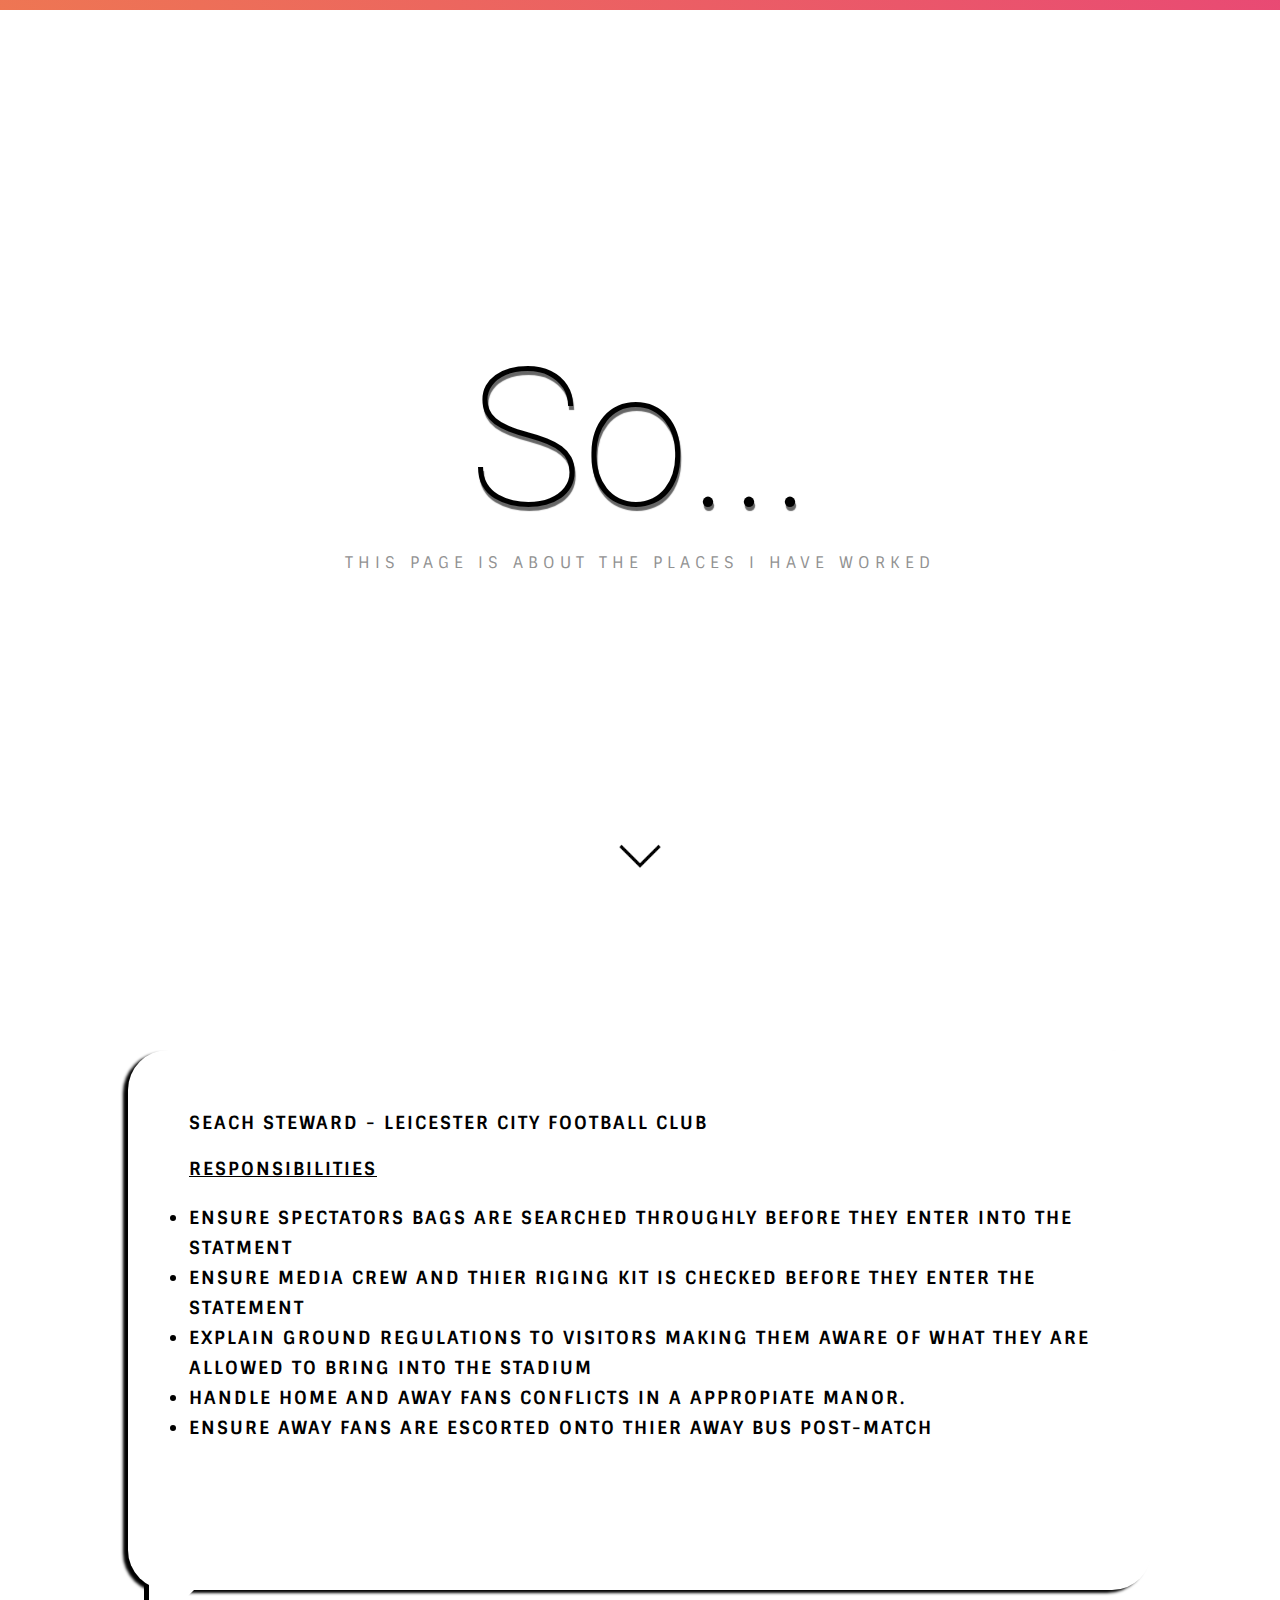
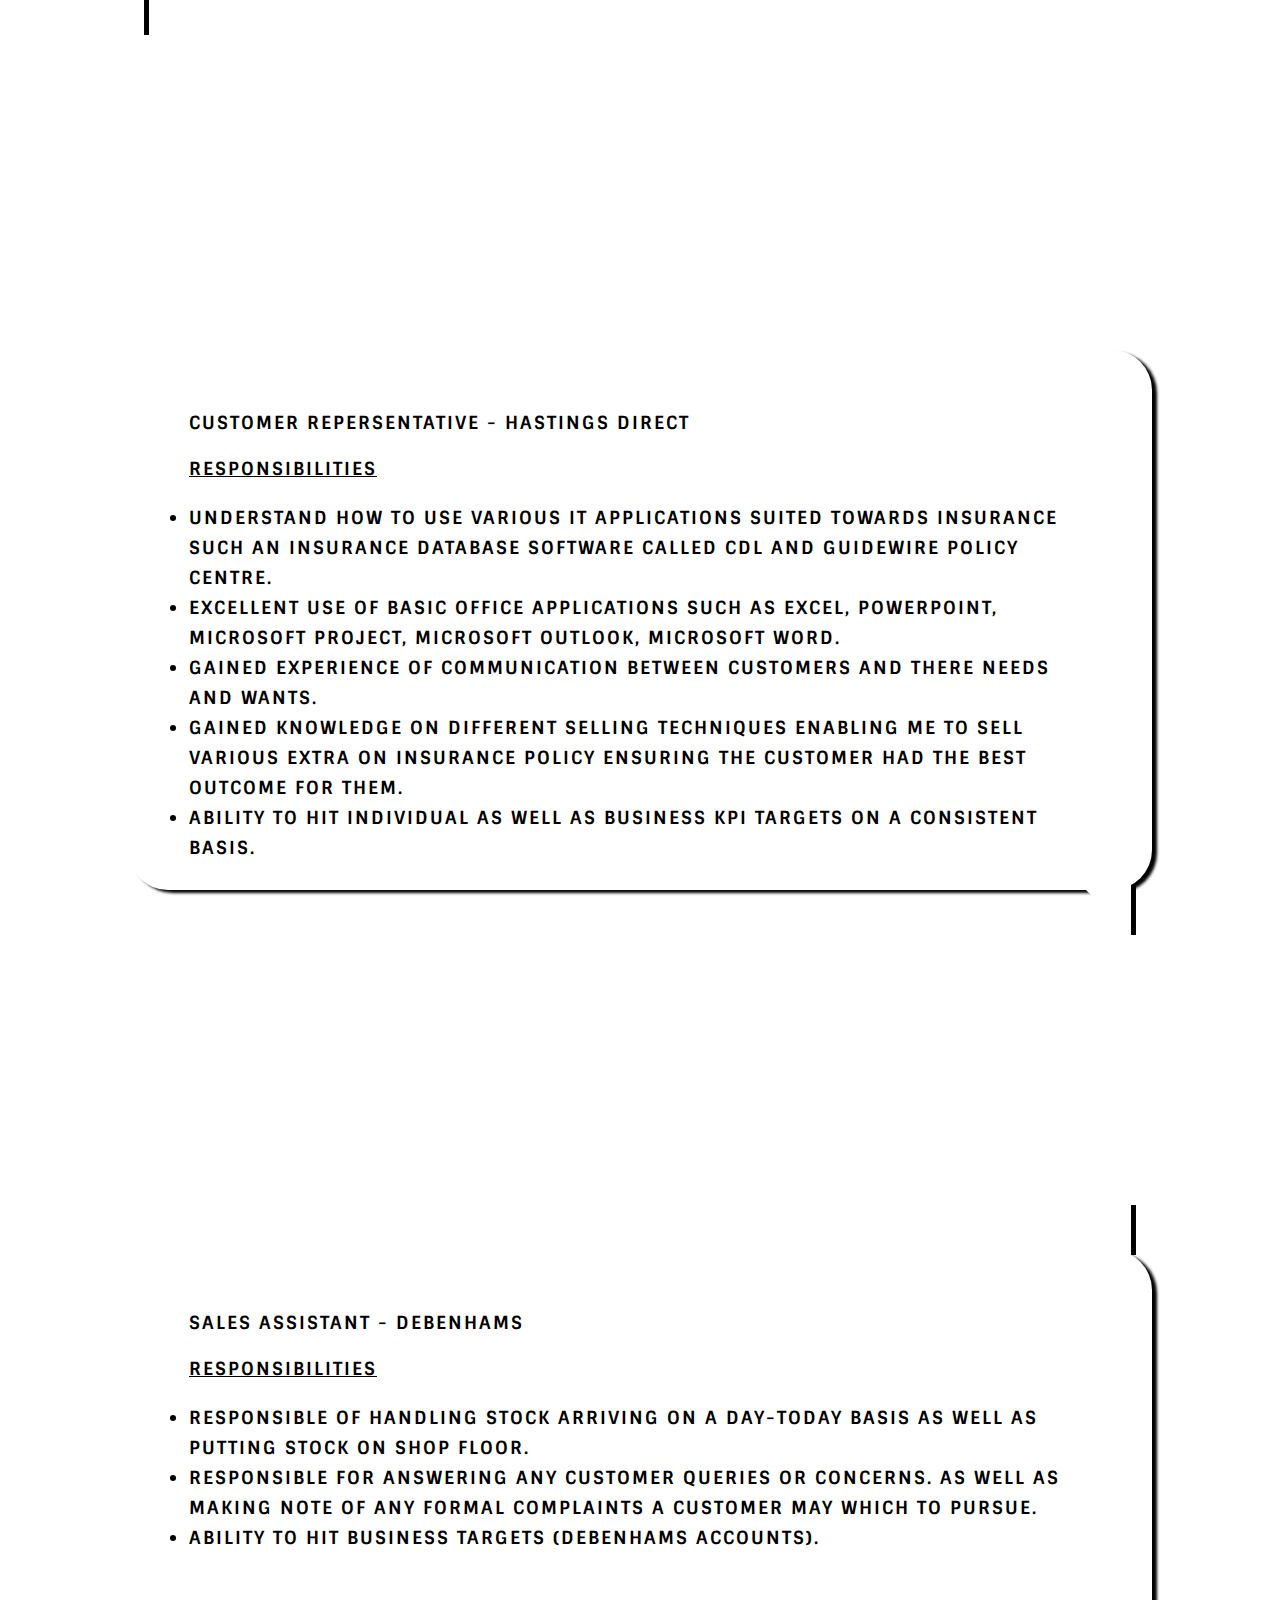
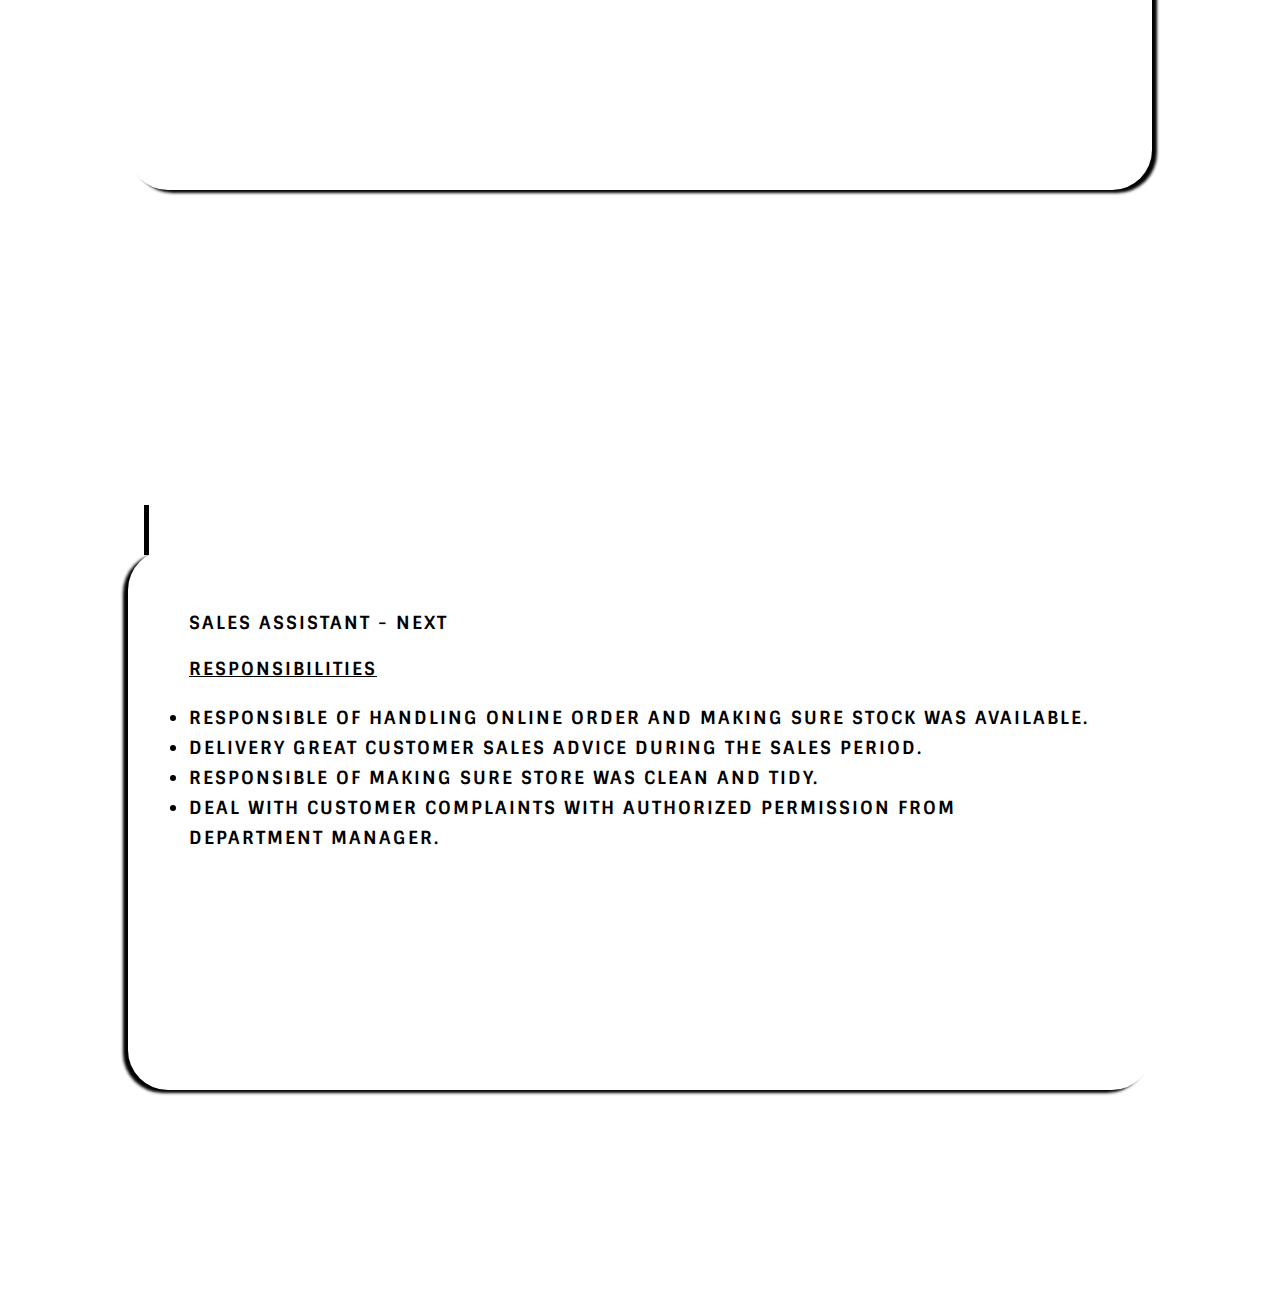
<file: work.html>
<!DOCTYPE html>
<html lang="en">
<head>
  <title>Work</title>
  <meta name="viewport" content="width=device-width, initial-scale=1.0">
  <link rel="shortcut icon" href="images/favicon/favicon.ico">
  <link rel="stylesheet" type="text/css" href="css/work.css">
  <link rel="stylesheet" type = "text/css" href = "css/animations.css">
  <link rel="stylesheet" href="https://cdnjs.cloudflare.com/ajax/libs/font-awesome/4.7.0/css/font-awesome.min.css">
  <script async src="https://platform.twitter.com/widgets.js" charset="utf-8"></script>
</head>
<body>
  <!--
  Mobile HTML Markup all here. ID and Class names have symantic menaing.
-->
<div class="mobile-wrapper">
  <div class="mobile-hero-section">
    <div class="mobile-top-color-bar">
    </div>
    <div class="mobile-back-prompt">
      <img id="backbutton-black-up" src="images/floating-mobile-chevron-black.png" alt="backbutton" height="25" width="25">
    </div>
    <div class="mobile-hero-text">
      <h1 id="mobile-hero-maintext"> So... </h1>
      <p id="mobile-hero-subtext">This page is about the places I have worked</p>
    </div>
    <div class="mobile-scroll-prompt">
      <img id="chevron-mobile-icon" src="images/floating-mobile-chevron-black.png" alt="chevron-mobile-icon" height="25" width="25">
    </div>
    <button id="mobile-top-button">
      <img src="images/topicon.png" alt="topbutton" height="28" width="28" >
    </button>
  </div>
  <!--
  Mobile individual sections start here
-->
<section class="mobile-section-one" id="mobile-1">
  <div class="card">
    <img src="images/LCFC.png" alt="LCFC" height="150" width="150">
    <p>Search Steward <br>2017</p>
  </div>
</section>
<section class="mobile-section-two">
  <div class="card2">
    <img src="images/hastingsdirect.png" alt="Hastings Direct">
    <p>Customer Repersentative <br>2016 - 2017</p>
  </div>
</section>
<section class="mobile-section-three">
  <div class="card3">
    <img src="images/debenhams.png" alt="Debenhams" height="150" width="300">
    <p> Sales Assistant <br>2014 - 2016</p>
  </div>
</section>
<section class="mobile-section-four">
  <div class="card4">
    <img src="images/next.png" alt="Next" height="100" width="300">
    <p>Sales Assistant <br>2014</p>
  </div>
</section>
<!--
Single footer for mobile only viewing it provides a link to my non-editable CV
-->
<footer class="mobile-only-footer">
  <p>full cv please click <a href="documents/furqanagwan.docx">here</a>
  </p>
</footer>
</div>
<!--
Desktop HTML Markup all here. ID and Class names have symantic menaing.
Beacuse of parallax back feature desktop has its on markup but still mobile first visually
-->
<div class="desktop-wrapper">
  <div class="desktop-hero-section">
    <div class="desktop-top-color-bar">
    </div>
    <div class="desktop-back-prompt">
    </div>
    <div class="desktop-hero-text">
      <h1 id="hero-maintext"> So... </h1>
      <p id="hero-subtext">This page is about the places I have worked</p>
    </div>
    <div class="desktop-scroll-prompt">
      <img id="chevron-desktop-icon" src="images/floating-mobile-chevron-black.png" alt="chevron-mobile-icon" height="50" width="50">
    </div>
  </div>
  <!--
  Desktop individual sections start here
-->
<section class="desktop-section-one" id="desktop-section-one">
  <div class="desktop-speach-one">
    <div class="desktop-speach-one-content">
    <p>
      Seach Steward - Leicester City Football Club
    </p>
    <br>
      <h2>Responsibilities</h2>
    <br>
    <ul>
      <li> Ensure spectators bags are searched throughly before they enter into the statment</li>
      <li> Ensure media crew and thier riging kit is checked before they enter the statement</li>
      <li> Explain ground regulations to visitors making them aware of what they are allowed to bring into the stadium</li>
      <li> Handle home and away fans conflicts in a appropiate manor.</li>
      <li> Ensure away fans are escorted onto thier away bus post-match</li>
    </ul>
    </div>
  </div>
</section>
<section class="desktop-section-two">
  <div class="desktop-speach-two">
    <div class="desktop-speach-two-content">
    <p>
      Customer Repersentative - Hastings Direct
    </p>
    <br>
      <h2> Responsibilities </h2>
      <br>
      <ul>
        <li>Understand how to use various IT applications suited towards Insurance such an Insurance database software called CDL and Guidewire Policy Centre.</li>
        <li>Excellent use of basic office applications such as Excel, PowerPoint, Microsoft project, Microsoft outlook, Microsoft word.</li>
        <li>Gained experience of communication between customers and there needs and wants.</li>
        <li>Gained knowledge on different selling techniques enabling me to sell various extra on Insurance Policy ensuring the customer had the best outcome for them.</li>
        <li>Ability to hit individual as well as business KPI targets on a consistent basis.</li>
      </ul>
    </div>
  </div>
</section>
<section class="desktop-section-three">
  <div class="desktop-speach-three">
    <div class="desktop-speach-three-content">
    <p>
      Sales Assistant - Debenhams
    </p>
    <br>
      <h2>Responsibilities</h2>
      <br>
      <ul>
        <li>Responsible of handling stock arriving on a day-today basis as well as putting stock on shop floor.
        </li>
        <li> Responsible for answering any customer queries or concerns. As well as making note of any formal complaints a customer may which to pursue.
        </li>
        <li>Ability to hit business targets (Debenhams Accounts).
        </li>
      </ul>
    </div>
  </div>
</section>
<section class="desktop-section-four">
  <div class="desktop-speach-four">
    <div class="desktop-speach-four-content">
    <p>
      Sales Assistant - Next
    </p>
    <br>
      <h2>Responsibilities</h2>
      <br>
      <ul>
        <li>Responsible of handling online order and making sure stock was available. </li>
        <li>Delivery great customer sales advice during the sales period.</li>
        <li>Responsible of making sure store was clean and tidy.</li>
        <li>Deal with customer complaints with authorized permission from department manager.</li>
      </ul>
    </div>
  </div>
</section>
</div>
<script src="JavaScript/work.js"></script>
</body>
</html>
</file>
<file: css/work.css>
/*Google Fonts Import*/
@import url('https://fonts.googleapis.com/css?family=Roboto|Sintony');
/* Default CCS rule is mobile first so no rule block needed,
further designs are defined below for desktop expansion */
*, *:before, *:after {
  outline: none;
  box-sizing: border-box;
  box-shadow: none;
}
html,body{
  height: 100%;
  width: 100%;
  margin: 0%;
  overflow-y: visible;
  overflow-x: hidden;
  font-family: "Roboto", sans-serif;
}
body{
}
.mobile-wrapper{
  position: absolute;
  height: 100%;
  width: 100%;
}
.mobile-wrapper .mobile-top-color-bar{
  position: relative;
  z-index: auto;
  height: 10px;
  background: linear-gradient(45deg, #EE7752, #E73C7E, #23A6D5, #23D5AB);
  background-size: 400% 400%;
  animation: desktoppreloaderbackground 5s ease infinite;
}
.mobile-wrapper .mobile-hero-section{
  position: relative;
  margin: 0;
  height: 100%;
  background-position: center;
  background-repeat: no-repeat;
  background-size: cover;
  position: relative;
}
.mobile-wrapper .mobile-hero-section .mobile-back-prompt{
  position: absolute;
  display: initial;
  margin: 0;
  left: 50%;
  top: 5%;
  transform: translate(-50%, -50%);
  text-align: center;
}
.mobile-wrapper .mobile-hero-section .mobile-back-prompt img{
  transform: rotate(180deg);
}
.mobile-wrapper .mobile-hero-section .mobile-hero-text{
  text-align: center;
  position: absolute;
  top: 50%;
  left: 50%;
  transform: translate(-50%, -50%);
  color: black;
  z-index: 1;
  font-size: 18vw;
  letter-spacing: -2px;
  text-shadow: 1px 2px 1px rgba(0, 0, 0, .6);
  font-weight: 800;
}

.mobile-wrapper .mobile-hero-section .mobile-scroll-prompt{
  position: absolute;
  top: 95%;
  left: 50%;
  transform: translate(-50%, -50%);
  text-align: center;
}
.mobile-wrapper .mobile-hero-section .mobile-scroll-prompt img{
  cursor: pointer;
  animation: pulseicon 2s infinite;
}
.mobile-wrapper .mobile-hero-section .mobile-hero-text{
  overflow: hidden;
  position: absolute;
  text-align: center;
  top: 50%;
  left: 50%;
  min-width: 100%;
  transform: translate(-50%, -50%);
}
.mobile-wrapper .mobile-hero-section .mobile-hero-text h1 {
  top: 50%;
  left: 50%;
  display: block;
  font-weight: 100;
  font-size: 15vw;
  text-shadow: 1px 4px 1px rgba(0, 0, 0, .6);
}
.mobile-wrapper .mobile-hero-section .mobile-hero-text p{
  letter-spacing: 5px;
  font-size: 15px;
  font-family: 'Sintony', sans-serif !important;
  text-transform: uppercase;
  color: #929292;
  text-shadow: 0px 0px 0px rgba(0, 0, 0, 1);
}
.mobile-wrapper .mobile-hero-section #mobile-top-button{
  text-align: center;
  height: 31px;
  width: 31px;
  display: none;
  position: fixed;
  bottom: 5px;
  right: 5px;
  z-index: 1;
  border: none;
  outline: none;
  background-color: white;
  color: black;
  cursor: pointer;
  padding: 5px;
  border-radius: 50%;
  animation: fadeInRight 1.5s ,desktopgradient 5s infinite;
  background: linear-gradient(45deg, #EE7752, #E73C7E, #23A6D5, #23D5AB);
  background-size: 200% 200%;
}
.mobile-wrapper .mobile-hero-section #mobile-top-button img{
  position: absolute;
  top: 50%;
  left: 50%;
  z-index: 1;
  transform: translate(-50%, -50%);
  width: auto;
}
.mobile-section-one{
  margin:0;
  z-index: 0;
  height: 100%;
  background-image: url("../images/san-fran-mobile-bg.png");
  background-position: center;
  background-repeat: no-repeat;
  background-size: cover;
  position: relative;
}
.mobile-section-one .card{
  position: absolute;
  margin: 0;
  top: 50%;
  left: 50%;
  width: 100%;
  transform: translate(-50%, -50%);
  text-align: center;
}
.mobile-section-one .card p{
  margin: 0;
  font-family: 'Sintony', sans-serif !important;
  text-transform: uppercase;
  font-size: 3vw;
  font-size: 3vh;
  word-wrap: break-word;
  color: white;
  letter-spacing: 2px;
  text-shadow: 1px 2px 1px rgba(0, 0, 0, .6);
}
.mobile-section-two{
  margin:0;
  z-index: 0;
  height: 100%;
  max-width: 100%;
  background-image: url("../images/seattle-mobile-bg.png");
  background-position: center;
  background-repeat: no-repeat;
  background-size: cover;
  position: relative;
}
.mobile-section-two .card2{
  position: absolute;
  margin: 0;
  top: 50%;
  left: 50%;
  max-width: 100%;
  transform: translate(-50%, -50%);
  text-align: center;
}
.mobile-section-two .card2 p{
  margin: 0;
  letter-spacing: 2px;
  font-family: 'Sintony', sans-serif !important;
  text-transform: uppercase;
  font-size: 3vw;
  font-size: 3vh;
  word-wrap: break-word;
  color: white;
  text-shadow: 1px 2px 1px rgba(0, 0, 0, .6);
}
.mobile-section-three{
  margin:0;
  z-index: 0;
  height: 100%;
  max-width: 100%;
  background-image: url("../images/los-angeles-mobile-bg.png");
  background-position: center;
  background-repeat: no-repeat;
  background-size: cover;
  position: relative;
}
.mobile-section-three .card3{
  position: absolute;
  margin: 0;
  top: 50%;
  left: 50%;
  max-width: 100%;
  transform: translate(-50%, -50%);
  text-align: center;
}
.mobile-section-three .card3 p{
  margin: 0;
  letter-spacing: 2px;
  font-family: 'Sintony', sans-serif !important;
  text-transform: uppercase;
  font-size: 3vw;
  font-size: 3vh;
  word-wrap: break-word;
  color: white;
  text-shadow: 1px 2px 1px rgba(0, 0, 0, .6);
}
.mobile-section-four{
  margin:0;
  z-index: 0;
  height: 100%;
  max-width: 100%;
  background-image: url("../images/london-mobile-bg.png");
  background-position: center;
  background-repeat: no-repeat;
  background-size: cover;
  position: relative;
}
.mobile-section-four .card4{
  position: absolute;
  margin: 0;
  top: 50%;
  left: 50%;
  max-width: 100%;
  transform: translate(-50%, -50%);
  text-align: center;
}
.mobile-section-four .card4 p{
  margin: 0;
  letter-spacing: 2px;
  font-family: 'Sintony', sans-serif !important;
  text-transform: uppercase;
  font-size: 3vw;
  font-size: 3vh;
  word-wrap: break-word;
  color: white;
  text-shadow: 1px 2px 1px rgba(0, 0, 0, .6);
}
.mobile-social-container{
  max-width: 100%;
  top:10%;
  text-align: center;
  position: relative;
}
.title{
  color: white;
  font-size: 18px;
}
.card img{
  width: auto;
  border-radius: 50%;
}
.mobile-only-footer{
  width: 100%;
  height: 3%;
  background: linear-gradient(45deg, #EE7752, #E73C7E, #23A6D5, #23D5AB);
  background-size: 400% 400%;
  animation: desktopgradient 5s ease infinite;
  text-align: center;
  color: white;
  font-family: 'Sintony', sans-serif !important;
  text-transform: uppercase;
  color: white;
  text-shadow: 0px 0px 0px rgba(0, 0, 0, 1);
  letter-spacing: 2.5px;
}
.mobile-only-footer p{
  margin: 0;
}
.mobile-only-footer p a{
  text-decoration: none;
  color: white;
}
.twitter-follow-button{
  position: absolute;
  display: initial;
}
/* Hiding desktop specific class starts here*/
.desktop-wrapper{
  display: none;
}
/*  (Expansion) Rule block for minimum screen sizes greater than 800px (Desktop)
the following defined rule and styles will kick in*/
@media (min-width: 768px){
  *, *:before, *:after {
    box-sizing: border-box;
    padding: 0;
    margin: 0;
    outline: none;
  }
  html, body {
    height: 100%;
    margin: 0;
    font-family: "Roboto", sans-serif;
  }
  .desktop-wrapper{
    position: absolute;
    height: 100%;
    width: 100%;
    display: initial;
  }
  .desktop-wrapper ul{
    line-height: 30px;
    letter-spacing: 2px;
    font-family: 'Sintony', sans-serif !important;
    text-transform: uppercase;
    font-size: 2vw;
    font-size: 2vh;
    word-wrap: break-word;
  }
  .desktop-wrapper h2{
    line-height: 30px;
    letter-spacing: 2px;
    font-family: 'Sintony', sans-serif !important;
    text-transform: uppercase;
    font-size: 2vw;
    font-size: 2vh;
    word-wrap: break-word;
    text-decoration: underline;
  }
  .desktop-hero-section{
    position: relative;
    height: 100%;
    width: 100%;
    background-attachment: fixed;
    background-repeat: no-repeat;
    background-size: cover;
  }
  .desktop-top-color-bar{
    position: relative;
    z-index: auto;
    height: 10px;
    background: linear-gradient(45deg, #EE7752, #E73C7E, #23A6D5, #23D5AB);
    background-size: 400% 400%;
    animation: desktoppreloaderbackground 5s ease infinite;
  }
  .desktop-hero-text{
    overflow: hidden;
    position: absolute;
    text-align: center;
    top: 50%;
    left: 50%;
    min-width: 100%;
    transform: translate(-50%, -50%);
  }
  .desktop-hero-text h1{
    top: 50%;
    left: 50%;
    display: block;
    font-weight: 100;
    font-size: 15vw;
    text-shadow: 1px 4px 1px rgba(0, 0, 0, .6);
  }
  .desktop-hero-text p{
    letter-spacing: 5px;
    font-family: 'Sintony', sans-serif !important;
    text-transform: uppercase;
    color: #929292;
  }
  .desktop-scroll-prompt{
    position: absolute;
    top: 95%;
    left: 50%;
    transform: translate(-50%, -50%);
  }
  .desktop-scroll-prompt img{
    cursor: pointer;
    animation: pulseicon 2s infinite;
  }
  .desktop-section-one{
    background-image: url("../images/san-fran-mobile-bg.png");
    background-attachment: fixed;
    background-position: center;
    background-repeat: no-repeat;
    background-size: cover;
    height: 100%;
    width: 100%;
  }
  .desktop-section-one .desktop-speach-one{
    position: absolute;
    left: 20px;
    right: 20px;
    color: black;
    font-weight: bold;
    border: 1px dashed white;
    background: #fff;
    box-shadow: -5px 3px 3px black;
    text-align: left;
    width: 80%;
    height: 60%;
    border-radius: 40px;
    padding: 60px;
    margin: 150px auto;
  }
  .desktop-section-one .desktop-speach-one:before {
    position: absolute;
    content: "";
    border: 25px solid;
    border-color: white transparent transparent white;
    box-shadow: -5px 0px 0px 0px black;
    bottom: -46px;
    left: 20px;
  }
  .desktop-speach-one p {
    letter-spacing: 2px;
    font-family: 'Sintony', sans-serif !important;
    text-transform: uppercase;
    font-size: 2vw;
    font-size: 2vh;
    word-wrap: break-word;
  }
  .desktop-speach-one p img{
    float: right;
  }
  .desktop-image-talking{
    position: relative;
    top: 83%;
    left: 8%;
    text-align: left;
  }
  .desktop-image-talking img{
    box-shadow: -1px 1px 0px 0px black;
    border-radius: 50%;
  }
  .desktop-section-two{
    background-image: url("../images/seattle-mobile-bg.png");
    background-attachment: fixed;
    background-position: center;
    background-repeat: no-repeat;
    background-size: cover;
    height: 100%;
    width: 100%;
  }
  .desktop-section-two .desktop-speach-two{
    position: absolute;
    left: 20px;
    right: 20px;
    color: black;
    font-weight: bold;
    border: 1px dashed white;
    background: #fff;
    box-shadow: 5px 3px 3px black;
    text-align: left;
    width: 80%;
    height: 60%;
    border-radius: 40px;
    padding: 60px;
    margin: 150px auto;
  }
  .desktop-section-two .desktop-speach-two:before{
    position: absolute;
    content: "";
    border: 25px solid;
    border-color: white white transparent transparent;
    box-shadow: 5px 0px 0px 0px black;
    bottom: -46px;
    right: 20px;
  }
  .desktop-section-two .desktop-speach-two p{
    letter-spacing: 2px;
    font-family: 'Sintony', sans-serif !important;
    text-transform: uppercase;
    font-size: 2vw;
    font-size: 2vh;
    word-wrap: break-word;
  }

  .desktop-section-two .desktop-image-talking-2 {
    position: relative;
    top: 83%;
    right: 8%;
    text-align: right;
  }
  .desktop-section-two .desktop-image-talking-2 img{
    box-shadow: -1px 1px 0px 0px black;
    border-radius: 50%;
  }
  .desktop-section-three{
    background-image: url("../images/los-angeles-mobile-bg.png");
    background-attachment: fixed;
    background-position: center;
    background-repeat: no-repeat;
    background-size: cover;
    height: 100%;
    width: 100%;
  }
  .desktop-section-three .desktop-speach-three{
    position: absolute;
    left: 20px;
    right: 20px;
    color: black;
    font-weight: bold;
    border: 1px dashed white;
    background: #fff;
    box-shadow: 5px 3px 3px black;
    text-align: left;
    width: 80%;
    height: 60%;
    border-radius: 40px;
    padding: 60px;
    margin: 150px auto;
  }
  .desktop-section-three .desktop-speach-three:before{
    position: absolute;
    content: "";
    border: 25px solid;
    border-color: transparent white white transparent;
    box-shadow: 5px 0px 0px 0px black;
    top: -46px;
    right:20px;
  }
  .desktop-section-three .desktop-speach-three p{
    letter-spacing: 2px;
    font-family: 'Sintony', sans-serif !important;
    text-transform: uppercase;
    font-size: 2vw;
    font-size: 2vh;
    word-wrap: break-word;
  }
  .desktop-section-four{
    background-image: url("../images/london-mobile-bg.png");
    background-attachment: fixed;
    background-position: center;
    background-repeat: no-repeat;
    background-size: cover;
    height: 100%;
    width: 100%;
  }
  .desktop-section-four .desktop-speach-four{
    position: absolute;
    left: 20px;
    right: 20px;
    color: black;
    font-weight: bold;
    border: 1px dashed white;
    background: #fff;
    box-shadow: -5px 3px 3px black;
    text-align: left;
    width: 80%;
    height: 60%;
    border-radius: 40px;
    padding: 60px;
    margin: 150px auto;
  }
  .desktop-section-four .desktop-speach-four:before{
    position: absolute;
    content: "";
    border: 25px solid;
    border-color: transparent transparent white white;
    box-shadow: -5px 0px 0px 0px black;
    top: -46px;
    left: 20px;
  }
  .desktop-section-four .desktop-speach-four p{
    letter-spacing: 2px;
    font-family: 'Sintony', sans-serif !important;
    text-transform: uppercase;
    font-size: 2vw;
    font-size: 2vh;
    word-wrap: break-word;
  }
  /* Hiding mobile class starts here*/
  .mobile-wrapper{
    display: none;
  }
}
</file>
<file: css/animations.css>
/* Annimations are defined before hand here used both in mobile and desktop view of the
webpage, they are also shared between this and the other pages*/
/*
index.html webpage animations
*/
@keyframes pulse {
  to {
    transform: scale(0.8);
    opacity: 0.5;
  }
}
/*Animation for pulsing icon of me flshing to get users attention to press me for naivgation*/
@keyframes furqaniconflash {
  from, 50%, to {
    opacity: 1;
  }

  25%, 75% {
    opacity: 0.7;
  }
}

/*Animation for cheveron pulsing up and down located on about and work page*/
@keyframes pulseicon {
  0% {
    transform: translate(0, 0);
  }
  50% {
    transform: translate(0, 10px);
  }
  100% {
    transform: translate(0, 0);
  }
}

/*
Fade in animation of bracket text enter button
*/

@keyframes fadein {
  from { opacity: 0; }
  to   { opacity: 1; }
}

/*
Fade in down animation for the eneter button located on the preloder of the index page.
*/

@keyframes fadeInDown {
  from {
    opacity: 0;
    transform: translate3d(0, -100%, 0);
  }
  to {
    opacity: 1;
    transform: none;
  }
}

@keyframes fadeInRight{
  from {
    opacity: 0;
    transform: translate3d(100%, 0, 0);
  }
  to {
    opacity: 1;
    transform: none;
  }
}

/*
Animations used across the website for a multi-color gradient backgoound
the animation specifies the position of the gradient at diffrent percentiles
to give the effect that the background size is always resizing (animation needs to be in infinite)
*/
@keyframes desktopgradient {
  0% {
    background-position: 0% 50%
  }
  50% {
    background-position: 100% 50%
  }
  100% {
    background-position: 0% 50%
  }
}


@keyframes desktoppreloaderbackground {
  0% {
    background-position: 0% 50%
  }
  50% {
    background-position: 100% 50%
  }
  100% {
    background-position: 0% 50%
  }
}
</file>
